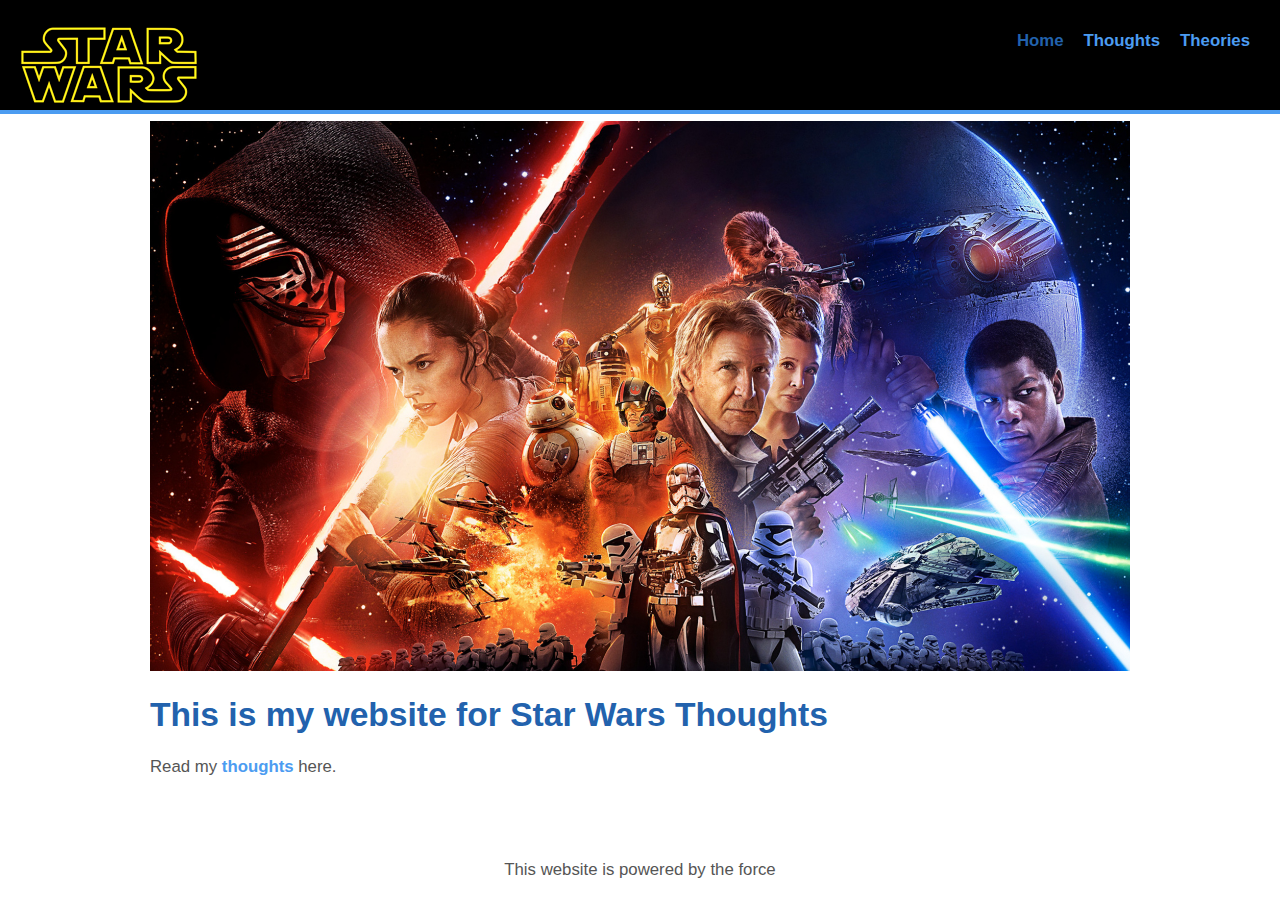
<file: index.html>
<!doctype html>

<html lang="en">

<head>

	<meta charset="utf-8">

	<title>Star Wars Thoughts</title>

	<meta name="description" content="Responsive Header Nav">

	<meta name="author" content="Treehouse">

	<meta name="viewport" content="width=device-width; initial-scale=1; maximum-scale=1">

		<link rel="stylesheet" href="css/styles.css">

	<!--[if IE]> <script src="http://html5shiv.googlecode.com/svn/trunk/html5.js"></script><![endif]-->

</head>

<body>

	<header>

		<a href="#" id="logo"></a>

		<nav>

			<a href="#" id="menu-icon"></a>

			<ul>

				<li><a href="index.html" class="current">Home</a></li>
				<li><a href="thoughts.html">Thoughts</a></li>
				<li><a href="theories.html">Theories</a></li>

			</ul>

		</nav>

	</header>

	<section>

		<br>
		<img src="img/featured.jpeg" alt="Respond" >



		<h1>This is my website for Star Wars Thoughts</h1>

		<p> Read my <a href="thoughts.html">thoughts</a> here.</p>

	</section>

	<footer> <center>This website is powered by the force</center> </footer>

</body>

</html>
</file>
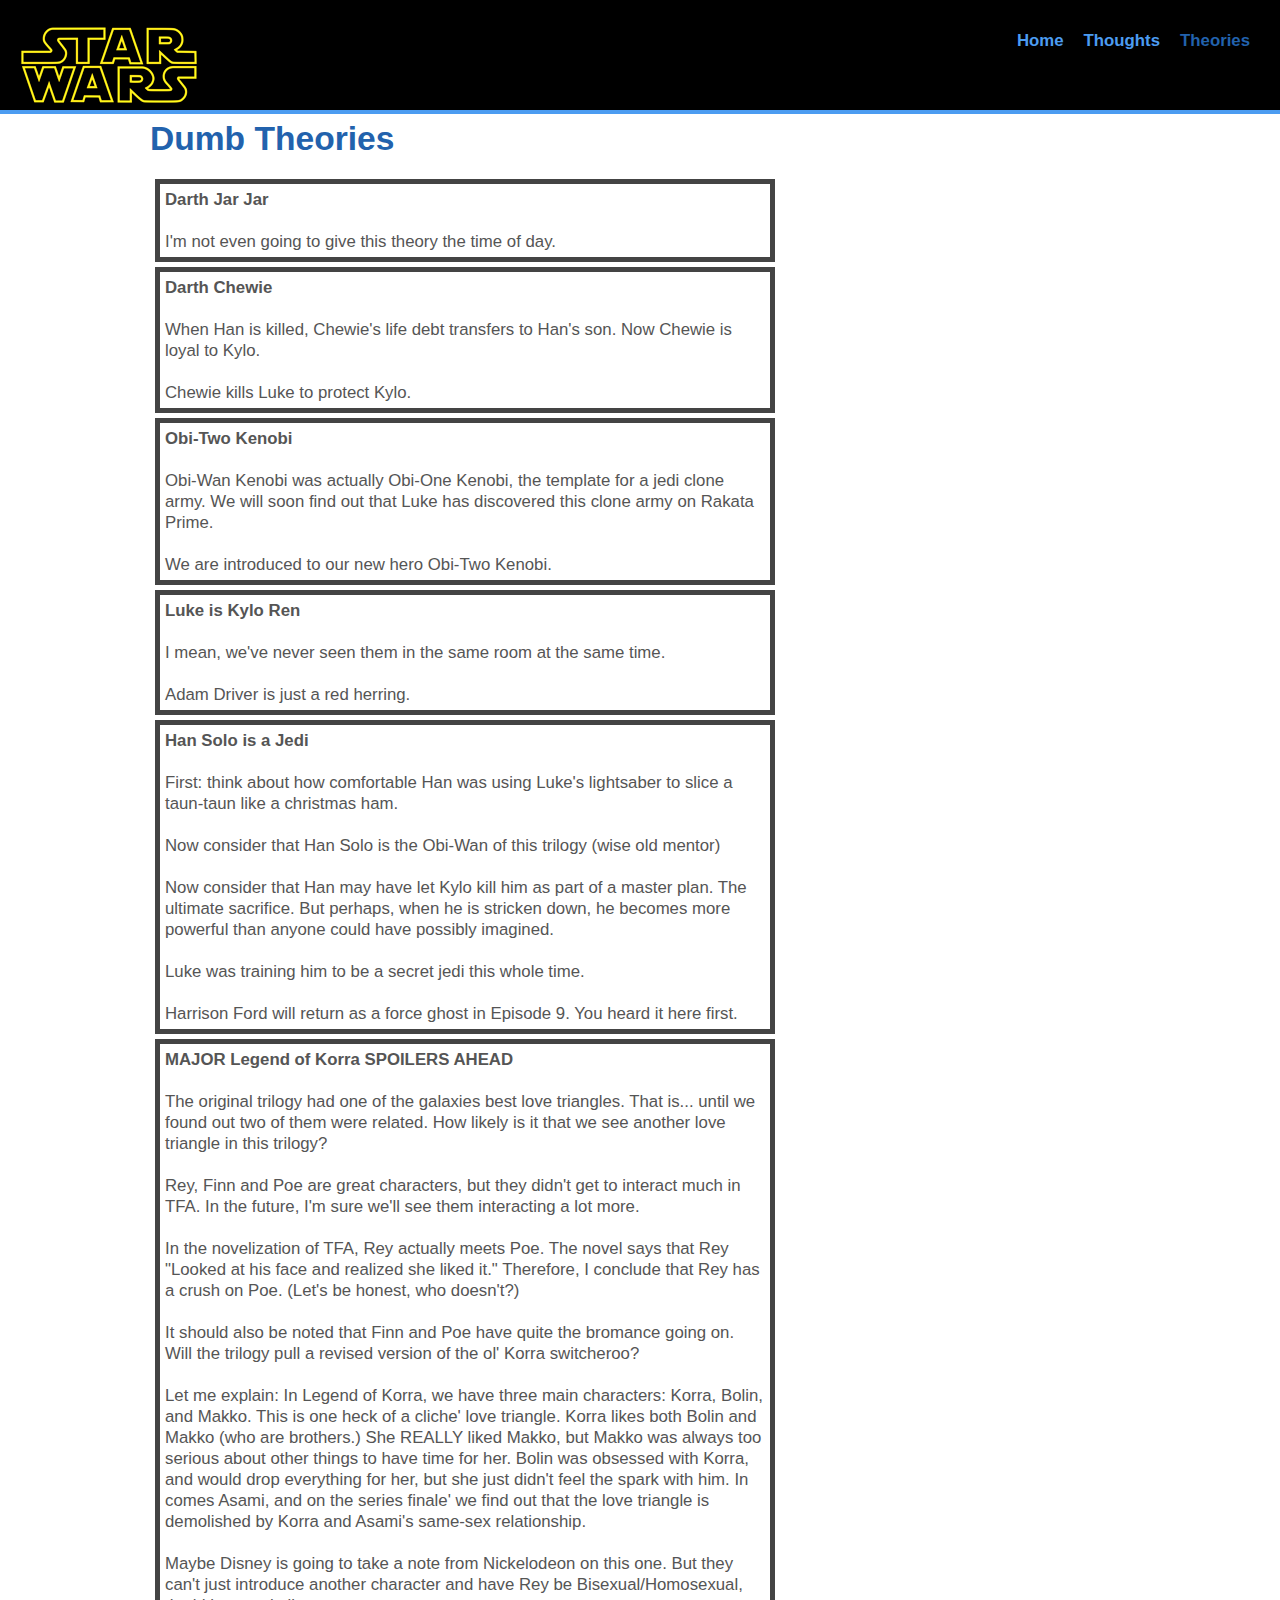
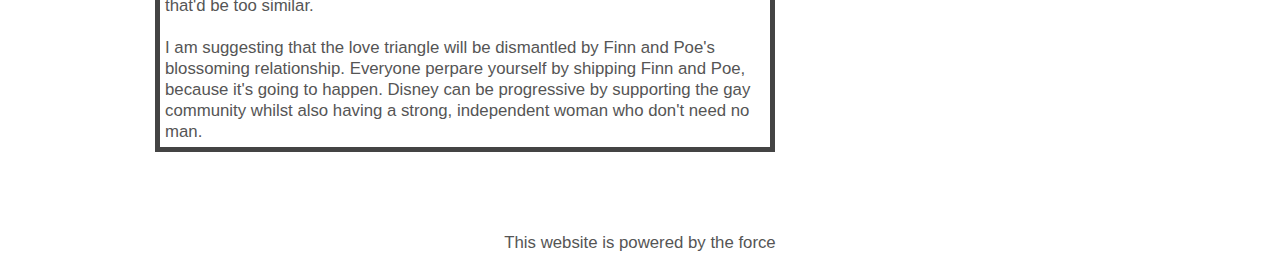
<file: dumbtheories.html>
<!doctype html>

<html lang="en">

<head>

	<meta charset="utf-8">

	<title>Theories</title>

	<meta name="description" content="Responsive Header Nav">

	<meta name="author" content="Treehouse">

	<meta name="viewport" content="width=device-width; initial-scale=1; maximum-scale=1">

		<link rel="stylesheet" href="css/styles.css">

	<!--[if IE]> <script src="http://html5shiv.googlecode.com/svn/trunk/html5.js"></script><![endif]-->

</head>

<body>

	<header>

		<a href="#" id="logo"></a>

		<nav>

			<a href="#" id="menu-icon"></a>

			<ul>

				<li><a href="index.html">Home</a></li>
				<li><a href="thoughts.html">Thoughts</a></li>
				<li><a href="theories.html" class="current" >Theories</a></li>

			</ul>

		</nav>

	</header>

	<section>

		<h1>Dumb Theories</h1>

		<p>
			<div>
				<h3>Darth Jar Jar</h3><br>

				I'm not even going to give this theory the time of day.
			</div>

			<div>
				<h3>Darth Chewie</h3><br>

				When Han is killed, Chewie's life debt transfers to Han's son. Now Chewie is loyal to Kylo.<br><br>

				Chewie kills Luke to protect Kylo.
			</div>

			<div>
				<h3>Obi-Two Kenobi</h3><br>

				Obi-Wan Kenobi was actually Obi-One Kenobi, the template for a jedi clone army. We will soon find out that Luke has discovered this clone army on Rakata Prime.<br><br>

				We are introduced to our new hero Obi-Two Kenobi.
			</div>

			<div>
				<h3>Luke is Kylo Ren</h3><br>

				I mean, we've never seen them in the same room at the same time.<br><br>

				Adam Driver is just a red herring.
			</div>

			<div>
				<h3>Han Solo is a Jedi</h3><br>

				First: think about how comfortable Han was using Luke's lightsaber to slice a taun-taun like a christmas ham.<br><br>

				Now consider that Han Solo is the Obi-Wan of this trilogy (wise old mentor)<br><br>

				Now consider that Han may have let Kylo kill him as part of a master plan. The ultimate sacrifice. But perhaps, when he is stricken down, he becomes more powerful than anyone could have possibly imagined.<br><br>

				Luke was training him to be a secret jedi this whole time.<br><br>

				Harrison Ford will return as a force ghost in Episode 9. You heard it here first.
			</div>

			<div>
				<h3>MAJOR Legend of Korra SPOILERS AHEAD</h3><br>

				The original trilogy had one of the galaxies best love triangles. That is... until we found out two of them were related. How likely is it that we see another love triangle in this trilogy? <br><br>

				Rey, Finn and Poe are great characters, but they didn't get to interact much in TFA. In the future, I'm sure we'll see them interacting a lot more. <br><br>

				In the novelization of TFA, Rey actually meets Poe. The novel says that Rey "Looked at his face and realized she liked it." Therefore, I conclude that Rey has a crush on Poe. (Let's be honest, who doesn't?)<br><br>

				It should also be noted that Finn and Poe have quite the bromance going on. Will the trilogy pull a revised version of the ol' Korra switcheroo?<br><br>

				Let me explain: In Legend of Korra, we have three main characters: Korra, Bolin, and Makko. This is one heck of a cliche' love triangle. Korra likes both Bolin and Makko (who are brothers.) She REALLY liked Makko, but Makko was always too serious about other things to have time for her. Bolin was obsessed with Korra, and would drop everything for her, but she just didn't feel the spark with him. In comes Asami, and on the series finale' we find out that the love triangle is demolished by Korra and Asami's same-sex relationship. <br><br>

				Maybe Disney is going to take a note from Nickelodeon on this one. But they can't just introduce another character and have Rey be Bisexual/Homosexual, that'd be too similar. <br><br>

				I am suggesting that the love triangle will be dismantled by Finn and Poe's blossoming relationship. Everyone perpare yourself by shipping Finn and Poe, because it's going to happen. Disney can be progressive by supporting the gay community whilst also having a strong, independent woman who don't need no man. 
			</div>
		</p>

	</section>

	<footer> <center>This website is powered by the force</center> </footer>

</body>

</html>
</file>
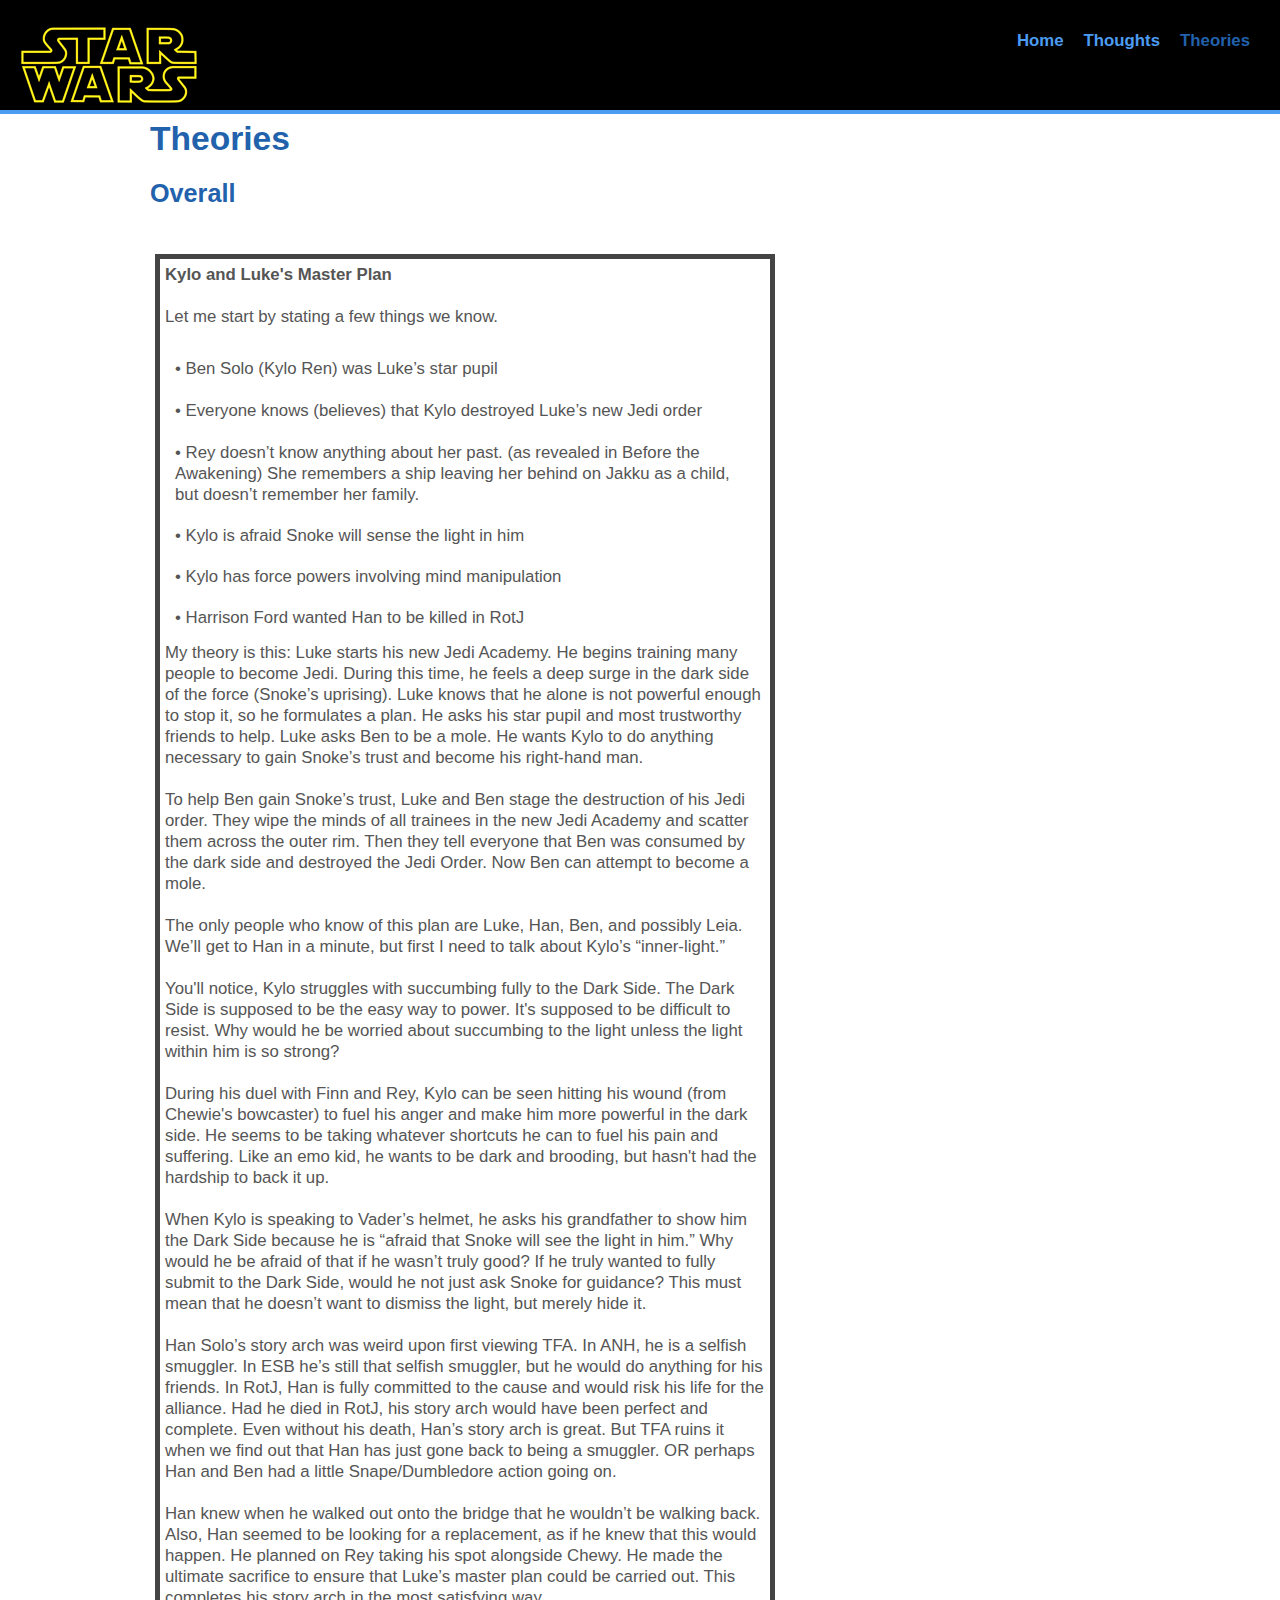
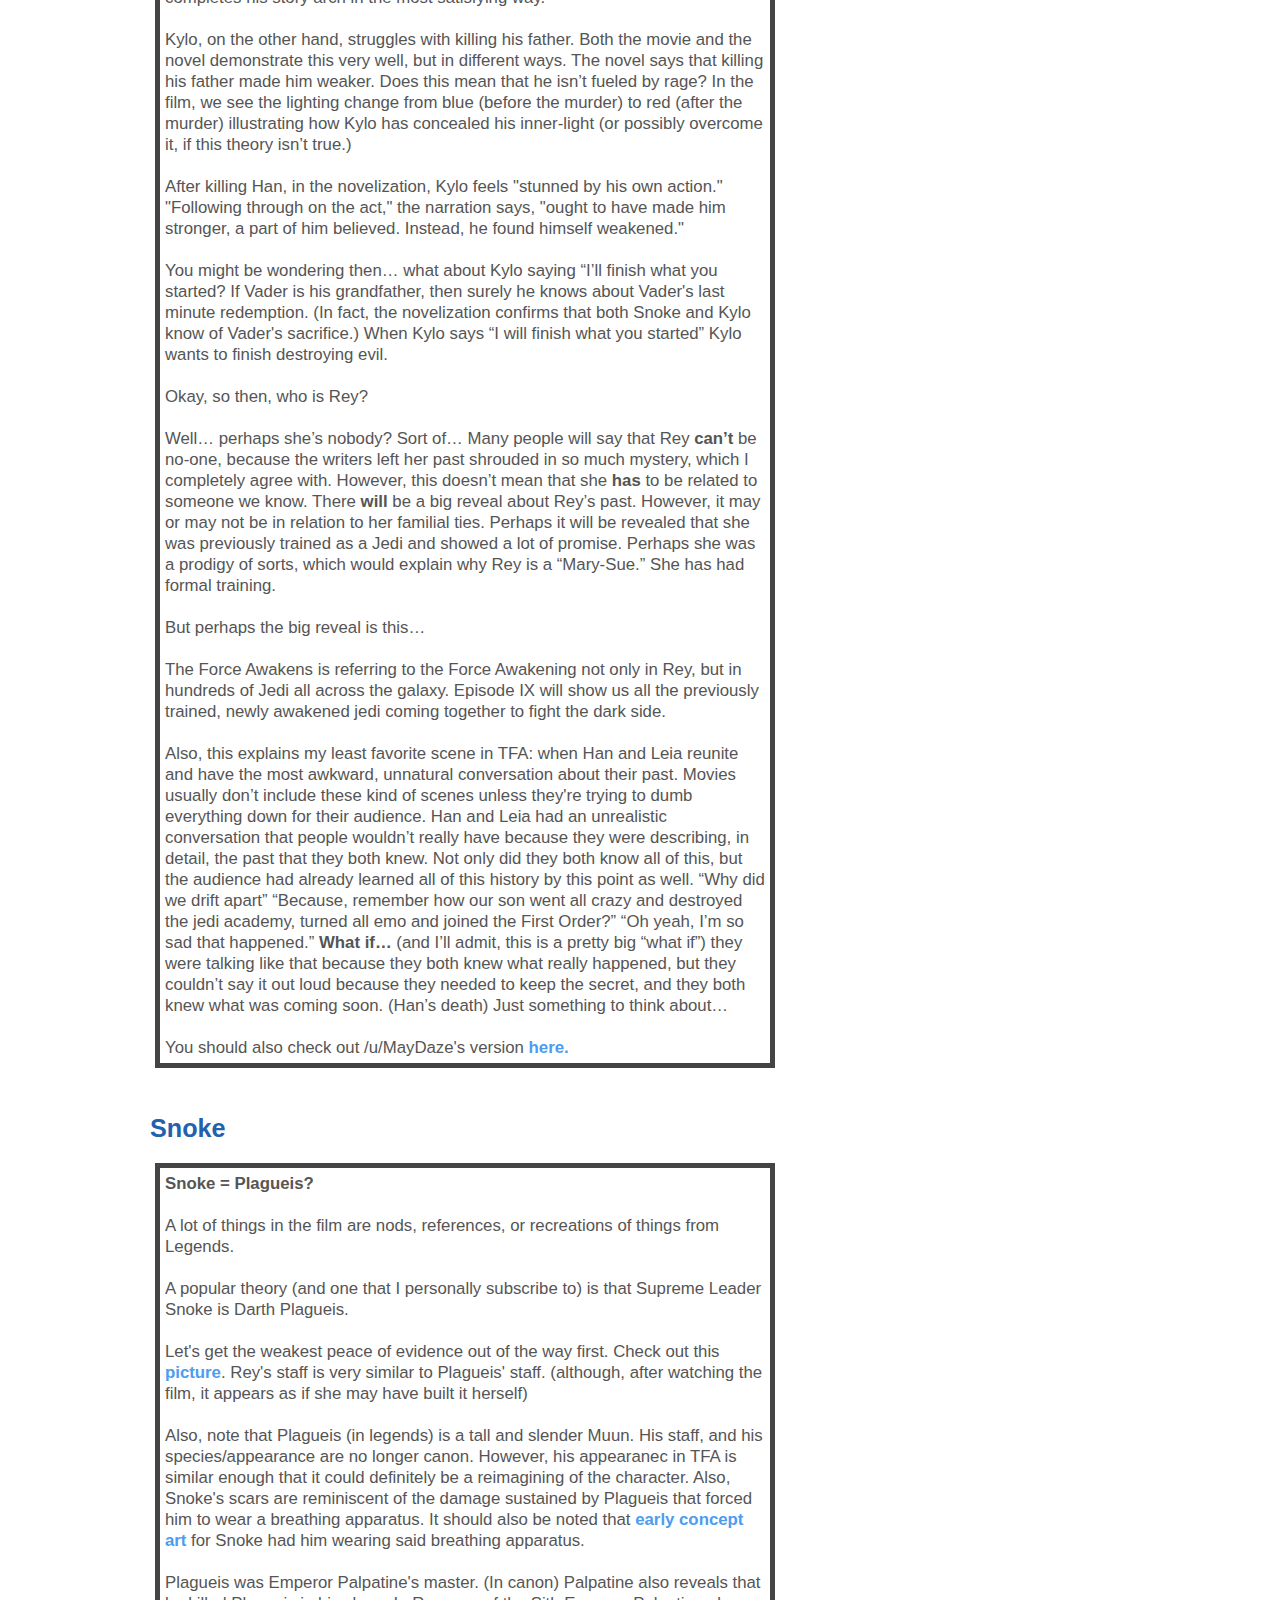
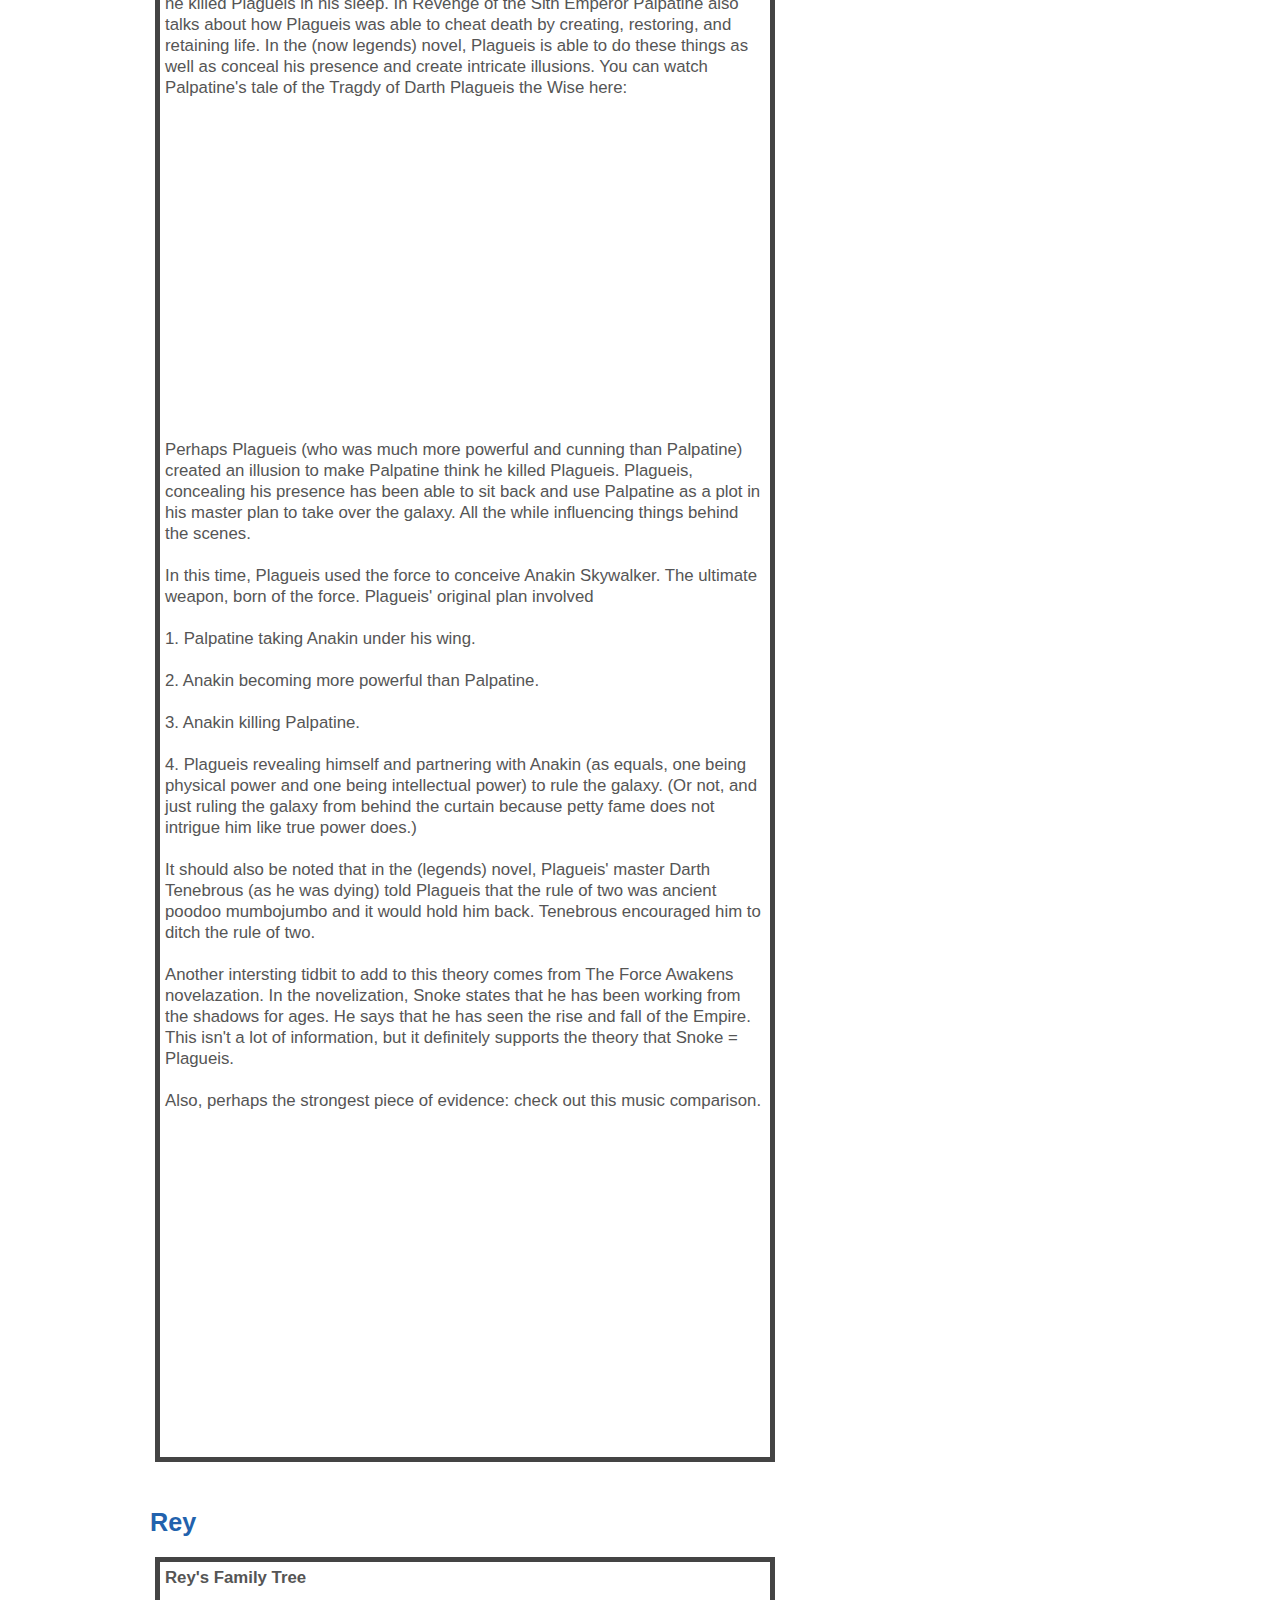
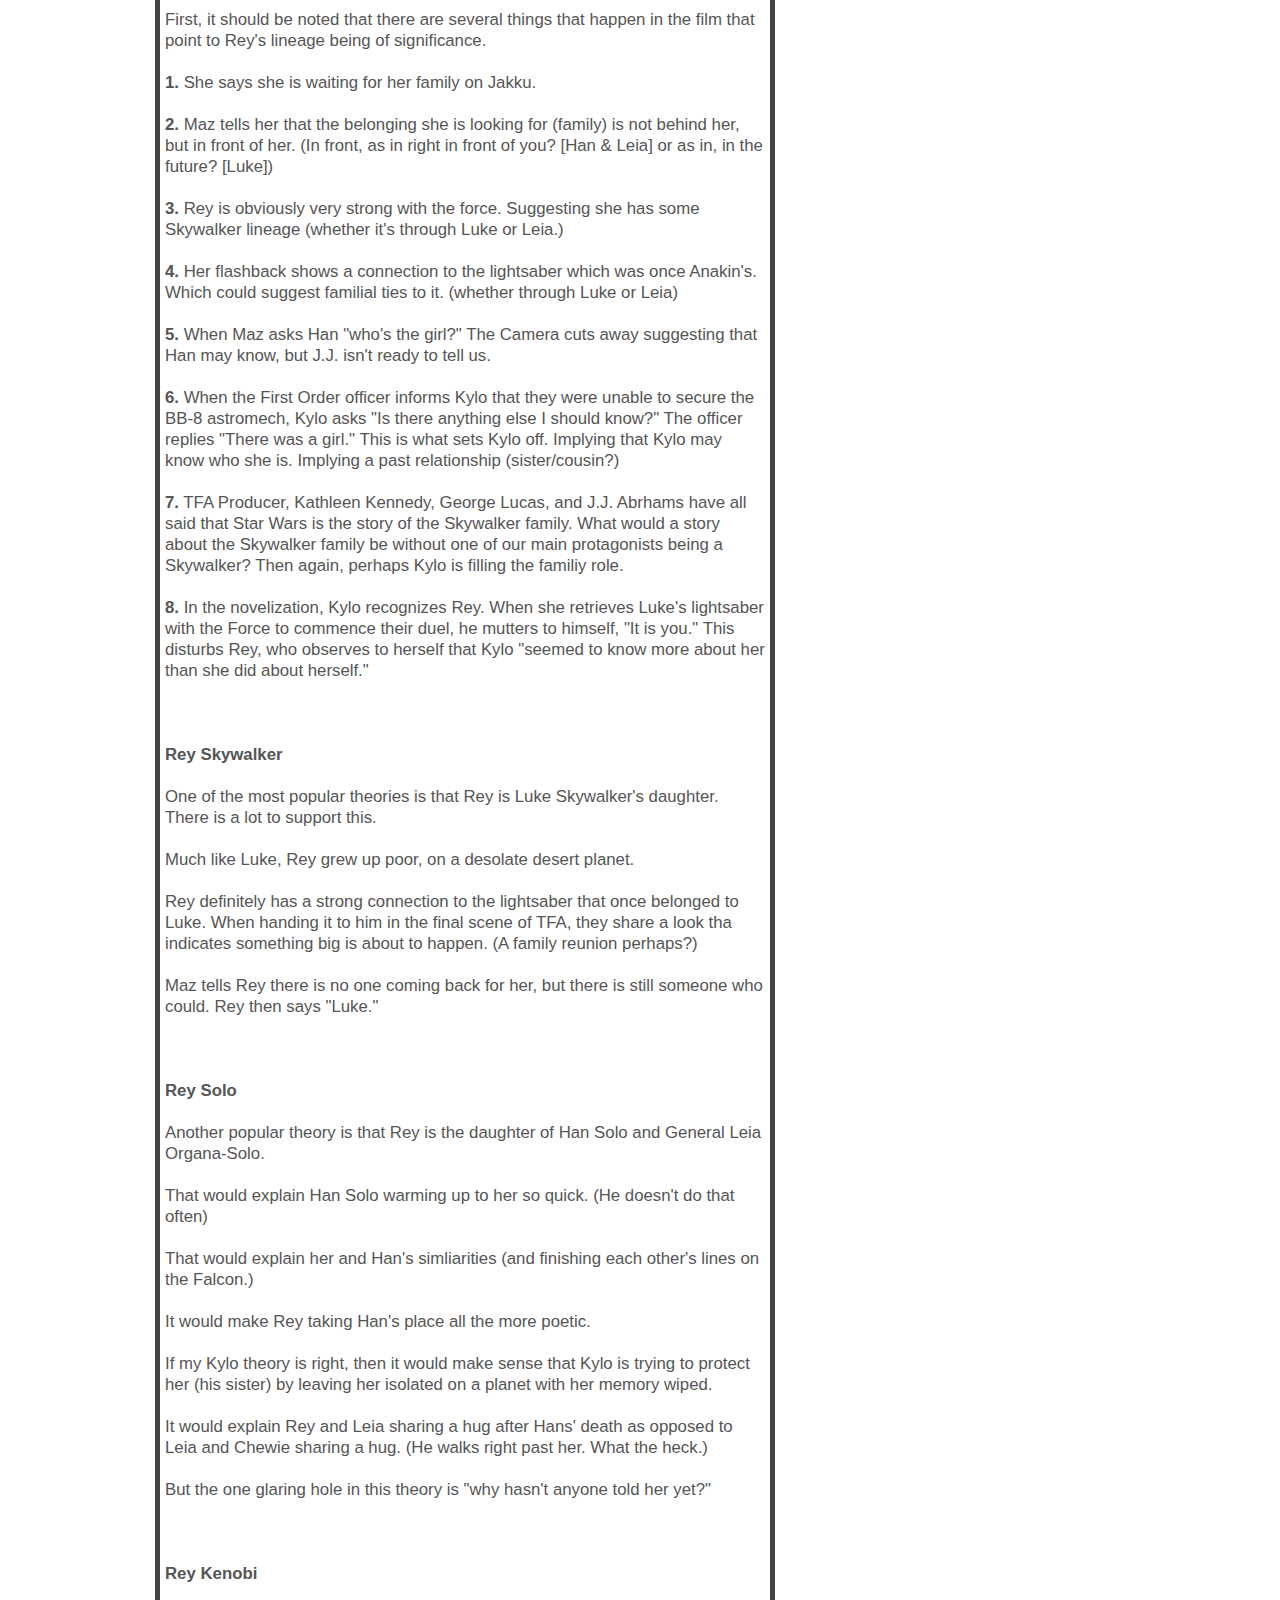
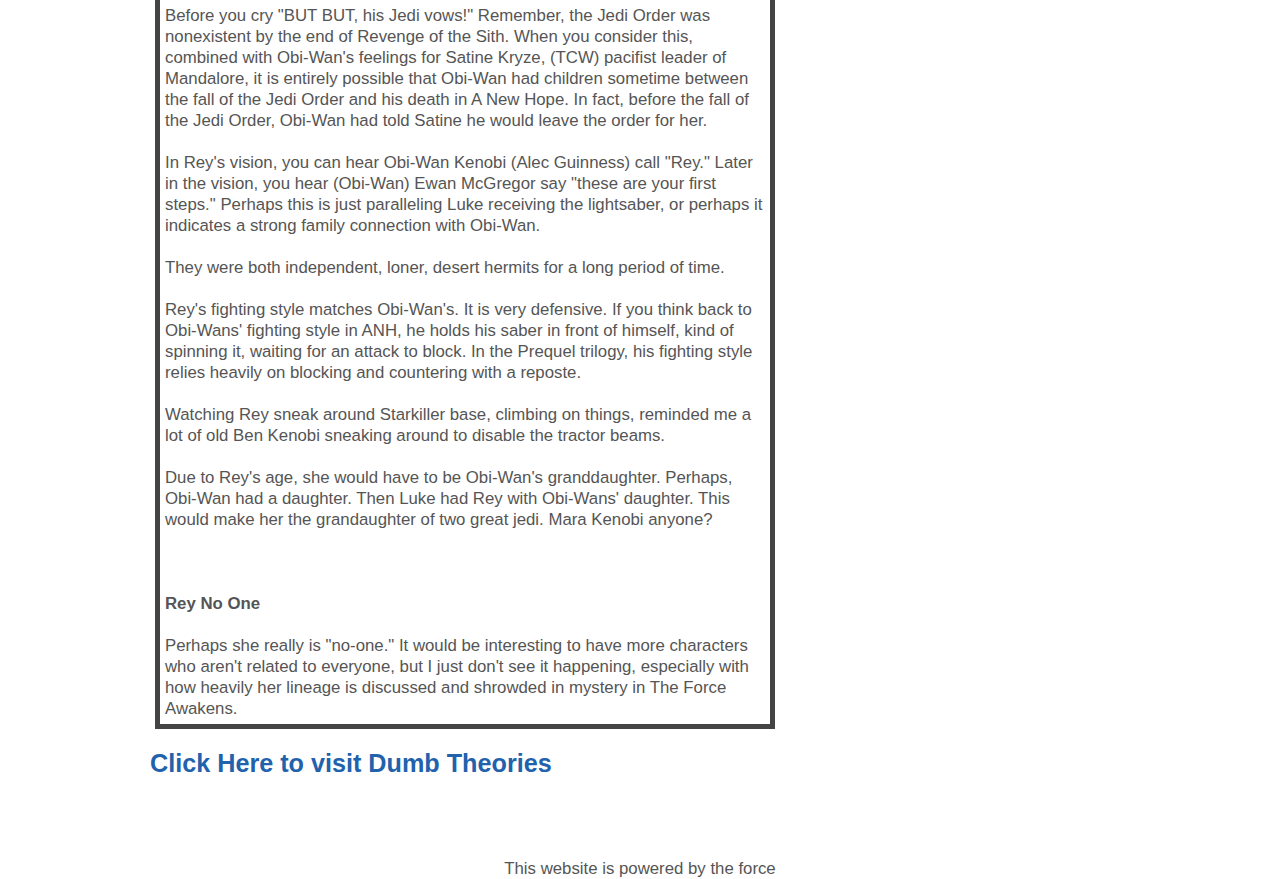
<file: theories.html>
<!doctype html>

<html lang="en">

<head>

	<meta charset="utf-8">

	<title>Theories</title>

	<meta name="description" content="Responsive Header Nav">

	<meta name="author" content="Treehouse">

	<meta name="viewport" content="width=device-width; initial-scale=1; maximum-scale=1">

		<link rel="stylesheet" href="css/styles.css">

	<!--[if IE]> <script src="http://html5shiv.googlecode.com/svn/trunk/html5.js"></script><![endif]-->

</head>

<body>

	<header>

		<a href="#" id="logo"></a>

		<nav>

			<a href="#" id="menu-icon"></a>

			<ul>

				<li><a href="index.html">Home</a></li>
				<li><a href="thoughts.html">Thoughts</a></li>
				<li><a href="theories.html" class="current" >Theories</a></li>

			</ul>

		</nav>

	</header>

	<section>

		<h1>Theories</h1>

		<p>
			<h2>Overall</h2><br>
				<div>
				<h3>Kylo and Luke's Master Plan</h3><br>

				Let me start by stating a few things we know.<br><br>

					<li>•	Ben Solo (Kylo Ren) was Luke’s star pupil</li><br><br>
					<li>•	Everyone knows (believes) that Kylo destroyed Luke’s new Jedi order</li><br><br>
					<li>•	Rey doesn’t know anything about her past. (as revealed in Before the Awakening) She remembers a ship leaving her behind on Jakku as a child, but doesn’t remember her family.</li><br><br>
					<li>•	Kylo is afraid Snoke will sense the light in him</li><br><br>
					<li>•	Kylo has force powers involving mind manipulation</li><br><br>
					<li>•	Harrison Ford wanted Han to be killed in RotJ</li><br><br><br><br>

				My theory is this: Luke starts his new Jedi Academy. He begins training many people to become Jedi. During this time, he feels a deep surge in the dark side of the force (Snoke’s uprising). Luke knows that he alone is not powerful enough to stop it, so he formulates a plan. He asks his star pupil and most trustworthy friends to help. Luke asks Ben to be a mole. He wants Kylo to do anything necessary to gain Snoke’s trust and become his right-hand man. </br></br>

				To help Ben gain Snoke’s trust, Luke and Ben stage the destruction of his Jedi order. They wipe the minds of all trainees in the new Jedi Academy and scatter them across the outer rim. Then they tell everyone that Ben was consumed by the dark side and destroyed the Jedi Order. Now Ben can attempt to become a mole.</br></br>

				The only people who know of this plan are Luke, Han, Ben, and possibly Leia. We’ll get to Han in a minute, but first I need to talk about Kylo’s “inner-light.”</br></br>

				You'll notice, Kylo struggles with succumbing fully to the Dark Side. The Dark Side is supposed to be the easy way to power. It's supposed to be difficult to resist. Why would he be worried about succumbing to the light unless the light within him is so strong?</br></br>

				During his duel with Finn and Rey, Kylo can be seen hitting his wound (from Chewie's bowcaster) to fuel his anger and make him more powerful in the dark side. He seems to be taking whatever shortcuts he can to fuel his pain and suffering. Like an emo kid, he wants to be dark and brooding, but hasn't had the hardship to back it up. </br></br>

				When Kylo is speaking to Vader’s helmet, he asks his grandfather to show him the Dark Side because he is “afraid that Snoke will see the light in him.” Why would he be afraid of that if he wasn’t truly good? If he truly wanted to fully submit to the Dark Side, would he not just ask Snoke for guidance? This must mean that he doesn’t want to dismiss the light, but merely hide it.</br></br>

				Han Solo’s story arch was weird upon first viewing TFA. In ANH, he is a selfish smuggler. In ESB he’s still that selfish smuggler, but he would do anything for his friends. In RotJ, Han is fully committed to the cause and would risk his life for the alliance. Had he died in RotJ, his story arch would have been perfect and complete. Even without his death, Han’s story arch is great. But TFA ruins it when we find out that Han has just gone back to being a smuggler. OR perhaps Han and Ben had a little Snape/Dumbledore action going on. </br></br>

				Han knew when he walked out onto the bridge that he wouldn’t be walking back. Also, Han seemed to be looking for a replacement, as if he knew that this would happen. He planned on Rey taking his spot alongside Chewy.  He made the ultimate sacrifice to ensure that Luke’s master plan could be carried out. This completes his story arch in the most satisfying way. </br></br>

				Kylo, on the other hand, struggles with killing his father. Both the movie and the novel demonstrate this very well, but in different ways. The novel says that killing his father made him weaker. Does this mean that he isn’t fueled by rage? In the film, we see the lighting change from blue (before the murder) to red (after the murder) illustrating how Kylo has concealed his inner-light (or possibly overcome it, if this theory isn’t true.)</br></br>

				After killing Han, in the novelization, Kylo feels "stunned by his own action." "Following through on the act," the narration says, "ought to have made him stronger, a part of him believed. Instead, he found himself weakened." </br></br>

				You might be wondering then… what about Kylo saying “I’ll finish what you started? If Vader is his grandfather, then surely he knows about Vader's last minute redemption. (In fact, the novelization confirms that both Snoke and Kylo know of Vader's sacrifice.) When Kylo says “I will finish what you started” Kylo wants to finish destroying evil. </br></br>

				Okay, so then, who is Rey? </br></br>

				Well… perhaps she’s nobody? Sort of… Many people will say that Rey <b>can’t</b> be no-one, because the writers left her past shrouded in so much mystery, which I completely agree with. However, this doesn’t mean that she <b>has</b> to be related to someone we know. There <b>will</b> be a big reveal about Rey’s past. However, it may or may not be in relation to her familial ties. Perhaps it will be revealed that she was previously trained as a Jedi and showed a lot of promise. Perhaps she was a prodigy of sorts, which would explain why Rey is a “Mary-Sue.” She has had formal training. </br></br>
				But perhaps the big reveal is this…</br></br>

				The Force Awakens is referring to the Force Awakening not only in Rey, but in hundreds of Jedi all across the galaxy. Episode IX will show us all the previously trained, newly awakened jedi coming together to fight the dark side. </br></br>

				Also, this explains my least favorite scene in TFA: when Han and Leia reunite and have the most awkward, unnatural conversation about their past. Movies usually don’t include these kind of scenes unless they're trying to dumb everything down for their audience. Han and Leia had an unrealistic conversation that people wouldn’t really have because they were describing, in detail, the past that they both knew. Not only did they both know all of this, but the audience had already learned all of this history by this point as well. “Why did we drift apart” “Because, remember how our son went all crazy and destroyed the jedi academy, turned all emo and joined the First Order?” “Oh yeah, I’m so sad that happened.” <b>What if…</b> (and I’ll admit, this is a pretty big “what if”) they were talking like that because they both knew what really happened, but they couldn’t say it out loud because they needed to keep the secret, and they both knew what was coming soon. (Han’s death) Just something to think about… </br></br>


				You should also check out /u/MayDaze's version <a href="https://www.reddit.com/r/StarWars/comments/3xxd9i/spoilers_kylo_rens_real_mission/">here.</a>
			</div><br>

			<h2>Snoke</h2>
				<div>
				<h3>Snoke = Plagueis?</h3><br>

				A lot of things in the film are nods, references, or recreations of things from Legends. <br><br>

				A popular theory (and one that I personally subscribe to) is that Supreme Leader Snoke is Darth Plagueis. <br><br>

				Let's get the weakest peace of evidence out of the way first. Check out this <a href="http://images.latinpost.com/data/images/full/65102/star-wars.jpg">picture</a>. Rey's staff is very similar to Plagueis' staff. (although, after watching the film, it appears as if she may have built it herself)<br><br>

				Also, note that Plagueis (in legends) is a tall and slender Muun. His staff, and his species/appearance are no longer canon. However, his appearanec in TFA is similar enough that it could definitely be a reimagining of the character. Also, Snoke's scars are reminiscent of the damage  sustained by Plagueis that forced him to wear a breathing apparatus. It should also be noted that <a href="http://nerdist.com/wp-content/uploads/2014/10/Daisy-Ridley-Dark-knight-II.jpeg">early concept art</a> for Snoke had him wearing said breathing apparatus. <br><br>

				Plagueis was Emperor Palpatine's master. (In canon) Palpatine also reveals that he killed Plagueis in his sleep. In Revenge of the Sith Emperor Palpatine also talks about how Plagueis was able to cheat death by creating, restoring, and retaining life. In the (now legends) novel, Plagueis is able to do these things as well as conceal his presence and create intricate illusions. You can watch Palpatine's tale of the Tragdy of Darth Plagueis the Wise here: <br><br>

				<center><iframe width="560" height="315" src="https://www.youtube.com/embed/05dT34hGRdg" frameborder="0" allowfullscreen></iframe></center>

				Perhaps Plagueis (who was much more powerful and cunning than Palpatine) created an illusion to make Palpatine think he killed Plagueis. Plagueis, concealing his presence has been able to sit back and use Palpatine as a plot in his master plan to take over the galaxy. All the while influencing things behind the scenes. <br><br>

				In this time, Plagueis used the force to conceive Anakin Skywalker. The ultimate weapon, born of the force. Plagueis' original plan involved <br><br>

				1. Palpatine taking Anakin under his wing. <br><br>
				2. Anakin becoming more powerful than Palpatine. <br><br>
				3. Anakin killing Palpatine. <br><br>
				4. Plagueis revealing himself and partnering with Anakin (as equals, one being physical power and one being intellectual power) to rule the galaxy.
				(Or not, and just ruling the galaxy from behind the curtain because petty fame does not intrigue him like true power does.) <br><br>

				It should also be noted that in the (legends) novel, Plagueis' master Darth Tenebrous (as he was dying) told Plagueis that the rule of two was ancient poodoo mumbojumbo and it would hold him back. Tenebrous encouraged him to ditch the rule of two. <br><br>

				Another intersting tidbit to add to this theory comes from The Force Awakens novelazation. In the novelization, Snoke states that he has been working from the shadows for ages. He says that he has seen the rise and fall of the Empire. This isn't a lot of information, but it definitely supports the theory that Snoke = Plagueis. <br><br>

				Also, perhaps the strongest piece of evidence: check out this music comparison. <br><br>

				<center><iframe width="560" height="315" src="https://www.youtube.com/embed/Kgirxblkje8" frameborder="0" allowfullscreen></iframe></center>
			</div><br>

			<h2>Rey</h2>
				<div>
				<h3>Rey's Family Tree</h3> <br>

					First, it should be noted that there are several things that happen in the film that point to Rey's lineage being of significance. <br><br>

					<b>1.</b> She says she is waiting for her family on Jakku. <br><br>
					<b>2.</b> Maz tells her that the belonging she is looking for (family) is not behind her, but in front of her. (In front, as in right in front of you? [Han & Leia] or as in, in the future? [Luke]) <br><br>
					<b>3.</b> Rey is obviously very strong with the force. Suggesting she has some Skywalker lineage (whether it's through Luke or Leia.) <br><br>
					<b>4.</b> Her flashback shows a connection to the lightsaber which was once Anakin's. Which could suggest familial ties to it. (whether through Luke or Leia) <br><br>
					<b>5.</b> When Maz asks Han "who's the girl?" The Camera cuts away suggesting that Han may know, but J.J. isn't ready to tell us. <br><br>
					<b>6.</b> When the First Order officer informs Kylo that they were unable to secure the BB-8 astromech, Kylo asks "Is there anything else I should know?" The officer replies "There was a girl." This is what sets Kylo off. Implying that Kylo may know who she is. Implying a past relationship (sister/cousin?) <br><br>
					<b>7.</b> TFA Producer, Kathleen Kennedy, George Lucas, and J.J. Abrhams have all said that Star Wars is the story of the Skywalker family. What would a story about the Skywalker family be without one of our main protagonists being a Skywalker? Then again, perhaps Kylo is filling the familiy role. <br><br>
					<b>8.</b> In the novelization, Kylo recognizes Rey. When she retrieves Luke's lightsaber with the Force to commence their duel, he mutters to himself, "It is you." This disturbs Rey, who observes to herself that Kylo "seemed to know more about her than she did about herself." <br><br>


					<br><br> <h3>Rey Skywalker</h3> <br>

					One of the most popular theories is that Rey is Luke Skywalker's daughter. There is a lot to support this.<br><br>

					Much like Luke, Rey grew up poor, on a desolate desert planet. <br><br>

					Rey definitely has a strong connection to the lightsaber that once belonged to Luke. When handing it to him in the final scene of TFA, they share a look tha indicates something big is about to happen. (A family reunion perhaps?) <br><br>

					Maz tells Rey there is no one coming back for her, but there is still someone who could. Rey then says "Luke." <br><br>

					<br><br> <h3>Rey Solo</h3> <br>

					Another popular theory is that Rey is the daughter of Han Solo and General Leia Organa-Solo. <br><br>

					That would explain Han Solo warming up to her so quick. (He doesn't do that often)<br><br>

					That would explain her and Han's simliarities (and finishing each other's lines on the Falcon.)<br><br>

					It would make Rey taking Han's place all the more poetic. <br><br>

					If my Kylo theory is right, then it would make sense that Kylo is trying to protect her (his sister) by leaving her isolated on a planet with her memory wiped. <br><br>

					It would explain Rey and Leia sharing a hug after Hans' death as opposed to Leia and Chewie sharing a hug. (He walks right past her. What the heck.)<br><br>

					But the one glaring hole in this theory is "why hasn't anyone told her yet?" <br><br>

					<br><br> <h3>Rey Kenobi</h3> <br>

					Before you cry "BUT BUT, his Jedi vows!" Remember, the Jedi Order was nonexistent by the end of Revenge of the Sith. When you consider this, combined with Obi-Wan's feelings for Satine Kryze, (TCW) pacifist leader of Mandalore, it is entirely possible that Obi-Wan had children sometime between the fall of the Jedi Order and his death in A New Hope. In fact, before the fall of the Jedi Order, Obi-Wan had told Satine he would leave the order for her. <br><br>

					In Rey's vision, you can hear Obi-Wan Kenobi (Alec Guinness) call "Rey." Later in the vision, you hear (Obi-Wan) Ewan McGregor say "these are your first steps." Perhaps this is just paralleling Luke receiving the lightsaber, or perhaps it indicates a strong family connection with Obi-Wan. <br><br>

					They were both independent, loner, desert hermits for a long period of time. <br><br>

					Rey's fighting style matches Obi-Wan's. It is very defensive. If you think back to Obi-Wans' fighting style in ANH, he holds his saber in front of himself, kind of spinning it, waiting for an attack to block. In the Prequel trilogy, his fighting style relies heavily on blocking and countering with a reposte. <br><br>

					Watching Rey sneak around Starkiller base, climbing on things, reminded me a lot of old Ben Kenobi sneaking around to disable the tractor beams. <br><br>

					Due to Rey's age, she would have to be Obi-Wan's granddaughter. Perhaps, Obi-Wan had a daughter. Then Luke had Rey with Obi-Wans' daughter. This would make her the grandaughter of two great jedi. Mara Kenobi anyone?<br><br>

					<br><br> <h3>Rey No One</h3> <br>

					Perhaps she really is "no-one." It would be interesting to have more characters who aren't related to everyone, but I just don't see it happening, especially with how heavily her lineage is discussed and shrowded in mystery in The Force Awakens.
				</div>

			<a href="dumbtheories.html"><h2>Click Here to visit Dumb Theories</h2></a>

		</p>

	</section>

	<footer> <center>This website is powered by the force</center> </footer>

</body>

</html>
</file>
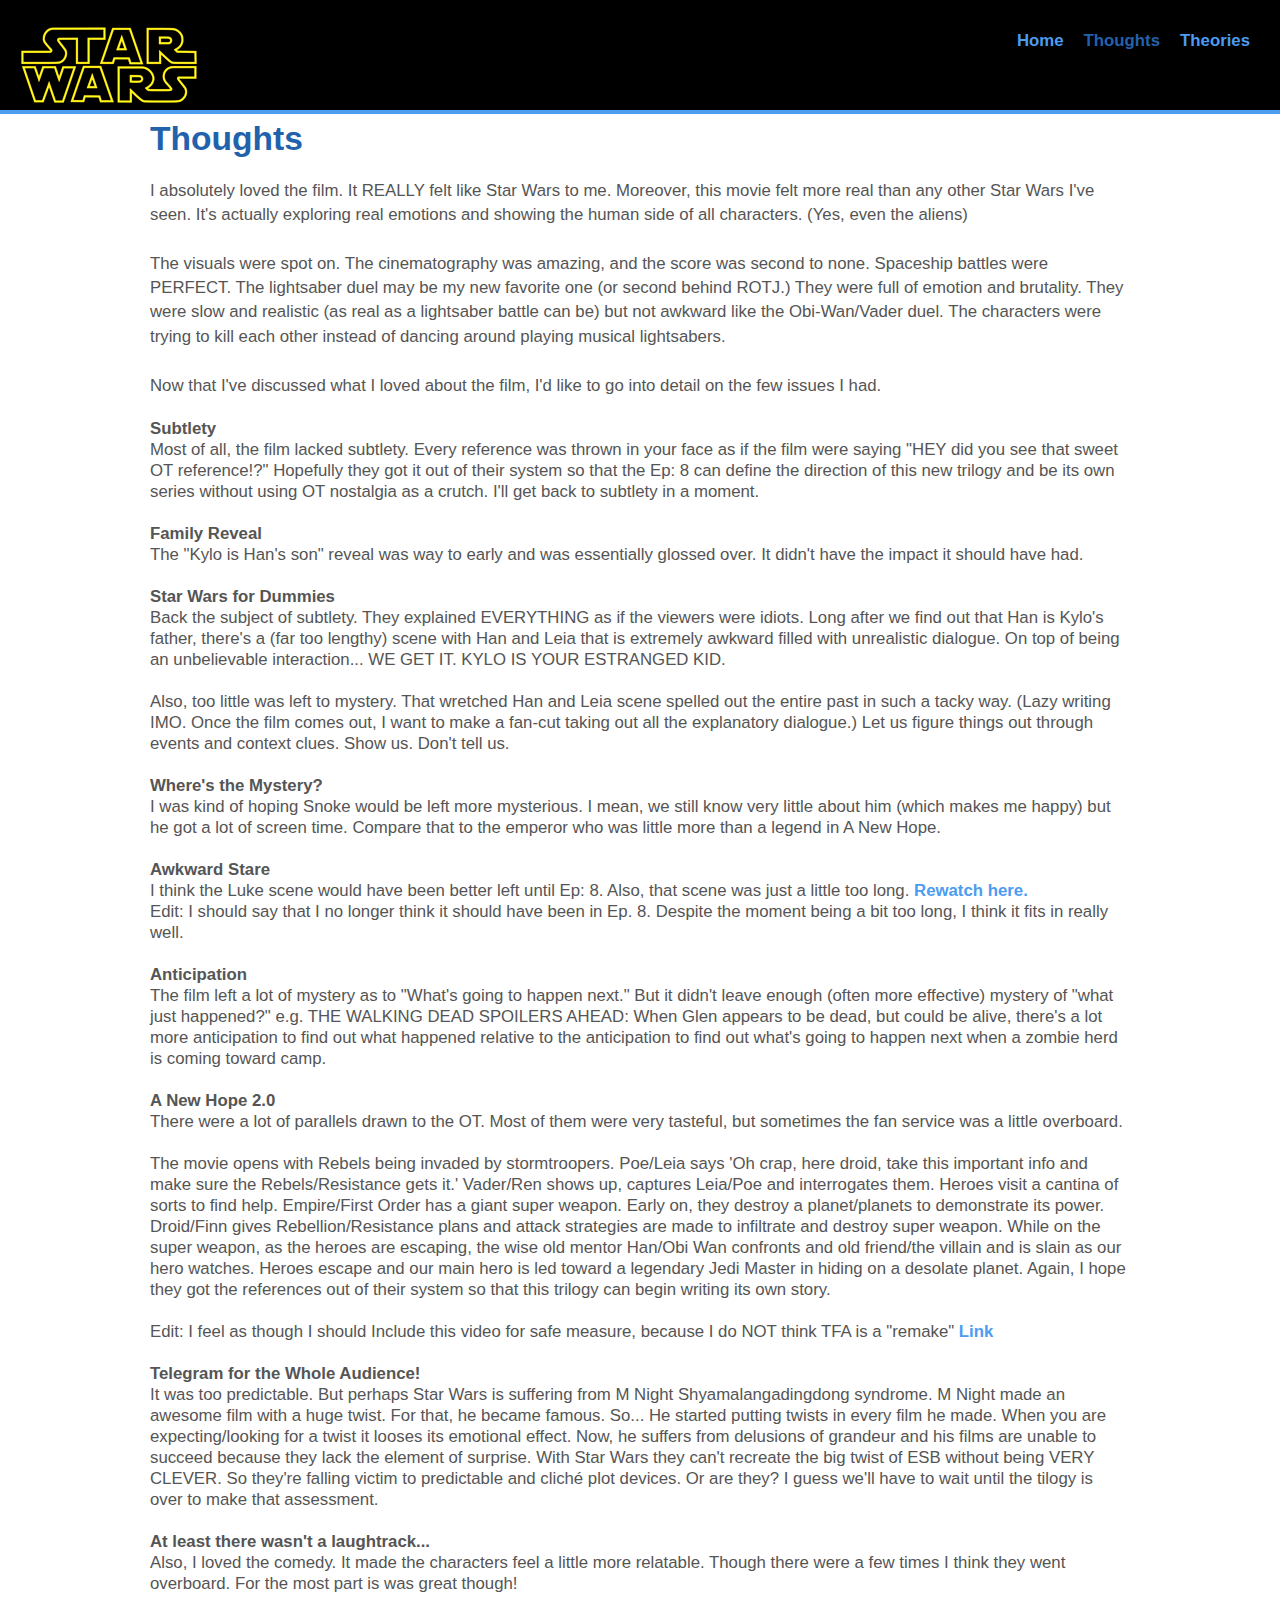
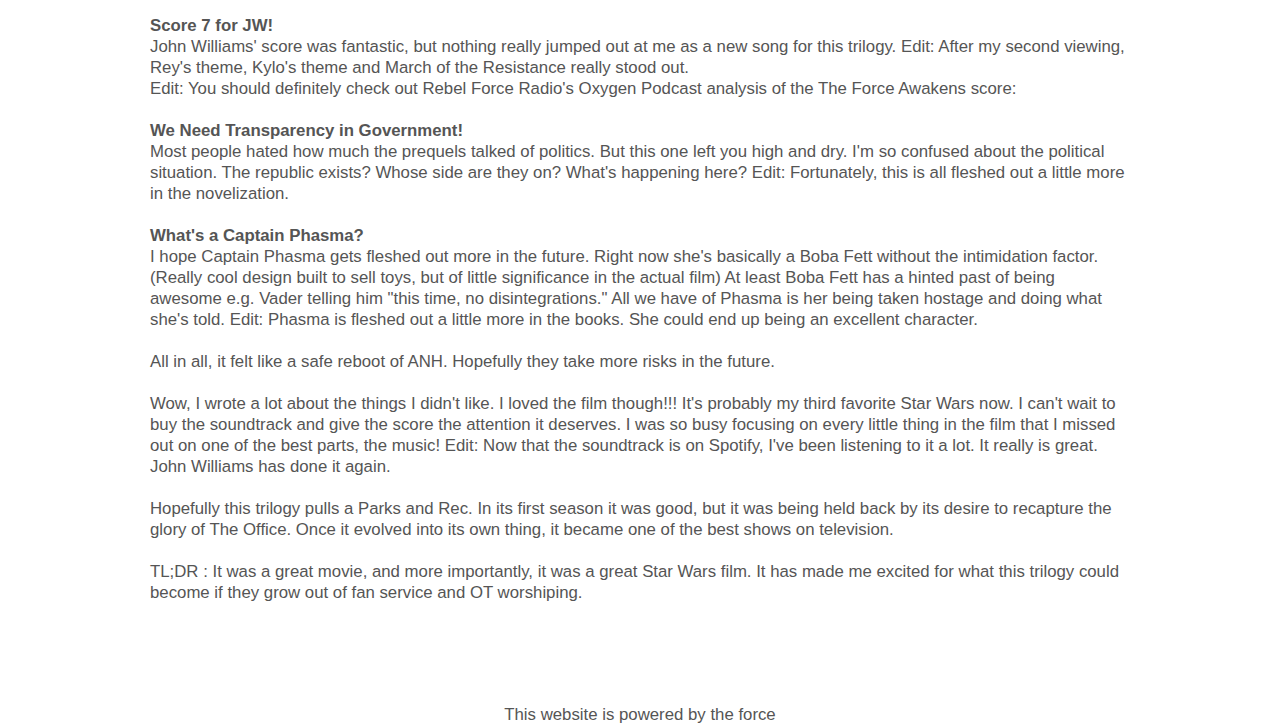
<file: thoughts.html>
<!doctype html>

<html lang="en">

<head>

	<meta charset="utf-8">

	<title>Thoughts</title>

	<meta name="description" content="Responsive Header Nav">

	<meta name="author" content="Treehouse">

	<meta name="viewport" content="width=device-width; initial-scale=1; maximum-scale=1">

		<link rel="stylesheet" href="css/styles.css">

	<!--[if IE]> <script src="http://html5shiv.googlecode.com/svn/trunk/html5.js"></script><![endif]-->

</head>

<body>

	<header>

		<a href="#" id="logo"></a>

		<nav>

			<a href="#" id="menu-icon"></a>

			<ul>

				<li><a href="index.html">Home</a></li>
				<li><a href="thoughts.html" class="current" >Thoughts</a></li>
				<li><a href="theories.html">Theories</a></li>

			</ul>

		</nav>

	</header>

	<section>

		<h1>Thoughts</h1>

		<p>
			I absolutely loved the film. It REALLY felt like Star Wars to me. Moreover, this movie felt more real than any other Star Wars I've seen. It's actually exploring real emotions and showing the human side of all characters. (Yes, even the aliens) <br> <br>

			The visuals were spot on. The cinematography was amazing, and the score was second to none. Spaceship battles were PERFECT. The lightsaber duel may be my new favorite one (or second behind ROTJ.) They were full of emotion and brutality. They were slow and realistic (as real as a lightsaber battle can be) but not awkward like the Obi-Wan/Vader duel. The characters were trying to kill each other instead of dancing around playing musical lightsabers.

			<br><br> Now that I've discussed what I loved about the film, I'd like to go into detail on the few issues I had.<br>

			<h3>Subtlety</h3>Most of all, the film lacked subtlety. Every reference was thrown in your face as if the film were saying "HEY did you see that sweet OT reference!?" Hopefully they got it out of their system so that the Ep: 8 can define the direction of this new trilogy and be its own series without using OT nostalgia as a crutch. I'll get back to subtlety in a moment. <br> <br>

			<h3>Family Reveal</h3> The "Kylo is Han's son" reveal was way to early and was essentially glossed over. It didn't have the impact it should have had. <br> <br>

			<h3>Star Wars for Dummies</h3> Back the subject of subtlety. They explained EVERYTHING as if the viewers were idiots. Long after we find out that Han is Kylo's father, there's a (far too lengthy) scene with Han and Leia that is extremely awkward filled with unrealistic dialogue. On top of being an unbelievable interaction... WE GET IT. KYLO IS YOUR ESTRANGED KID. <br> <br>

			Also, too little was left to mystery. That wretched Han and Leia scene spelled out the entire past in such a tacky way. (Lazy writing IMO. Once the film comes out, I want to make a fan-cut taking out all the explanatory dialogue.) Let us figure things out through events and context clues. Show us. Don't tell us. <br> <br>

			<h3>Where's the Mystery?</h3> I was kind of hoping Snoke would be left more mysterious. I mean, we still know very little about him (which makes me happy) but he got a lot of screen time. Compare that to the emperor who was little more than a legend in A New Hope. <br> <br>

			<h3>Awkward Stare</h3> I think the Luke scene would have been better left until Ep: 8. Also, that scene was just a little too long. <a href="http://imgur.com/Ay29K">Rewatch here.</a><br>
			Edit: I should say that I no longer think it should have been in Ep. 8. Despite the moment being a bit too long, I think it fits in really well. <br> <br>

			<h3>Anticipation</h3> The film left a lot of mystery as to "What's going to happen next." But it didn't leave enough (often more effective) mystery of "what just happened?" e.g. THE WALKING DEAD SPOILERS AHEAD: When Glen appears to be dead, but could be alive, there's a lot more anticipation to find out what happened relative to the anticipation to find out what's going to happen next when a zombie herd is coming toward camp. <br> <br>

			<h3>A New Hope 2.0</h3>There were a lot of parallels drawn to the OT. Most of them were very tasteful, but sometimes the fan service was a little overboard.<br><br>
			 The movie opens with Rebels being invaded by stormtroopers. Poe/Leia says 'Oh crap, here droid, take this important info and make sure the Rebels/Resistance gets it.' Vader/Ren shows up, captures Leia/Poe and interrogates them. Heroes visit a cantina of sorts to find help. Empire/First Order has a giant super weapon. Early on, they destroy a planet/planets to demonstrate its power. Droid/Finn gives Rebellion/Resistance plans and attack strategies are made to infiltrate and destroy super weapon. While on the super weapon, as the heroes are escaping, the wise old mentor Han/Obi Wan confronts and old friend/the villain and is slain as our hero watches. Heroes escape and our main hero is led toward a legendary Jedi Master in hiding on a desolate planet. Again, I hope they got the references out of their system so that this trilogy can begin writing its own story. <br> <br>

			 Edit: I feel as though I should Include this video for safe measure, because I do NOT think TFA is a "remake" <a href="https://www.youtube.com/watch?v=pueu2wu0M5s&t">Link</a><br> <br>

			<h3>Telegram for the Whole Audience!</h3>It was too predictable. But perhaps Star Wars is suffering from M Night Shyamalangadingdong syndrome. M Night made an awesome film with a huge twist. For that, he became famous. So... He started putting twists in every film he made. When you are expecting/looking for a twist it looses its emotional effect. Now, he suffers from delusions of grandeur and his films are unable to succeed because they lack the element of surprise. With Star Wars they can't recreate the big twist of ESB without being VERY CLEVER. So they're falling victim to predictable and cliché plot devices. Or are they? I guess we'll have to wait until the tilogy is over to make that assessment.<br> <br>

			<h3>At least there wasn't a laughtrack...</h3>Also, I loved the comedy. It made the characters feel a little more relatable. Though there were a few times I think they went overboard. For the most part is was great though! <br> <br>

			<h3> Score 7 for JW!</h3>John Williams' score was fantastic, but nothing really jumped out at me as a new song for this trilogy. Edit: After my second viewing, Rey's theme, Kylo's theme and March of the Resistance really stood out.<br>
			Edit: You should definitely check out Rebel Force Radio's Oxygen Podcast analysis of the The Force Awakens score: <a href="http://www.rebelforceradio.com/shows/2015/12/30/star-wars-oxygen-vol-25-the-force-awakens-part-1"></a> <br> <br>

			<h3>We Need Transparency in Government!</h3>Most people hated how much the prequels talked of politics. But this one left you high and dry. I'm so confused about the political situation. The republic exists? Whose side are they on? What's happening here? Edit: Fortunately, this is all fleshed out a little more in the novelization. <br> <br>

			<h3>What's a Captain Phasma?</h3>I hope Captain Phasma gets fleshed out more in the future. Right now she's basically a Boba Fett without the intimidation factor. (Really cool design built to sell toys, but of little significance in the actual film) At least Boba Fett has a hinted past of being awesome e.g. Vader telling him "this time, no disintegrations." All we have of Phasma is her being taken hostage and doing what she's told. Edit: Phasma is fleshed out a little more in the books. She could end up being an excellent character. <br> <br>

			All in all, it felt like a safe reboot of ANH. Hopefully they take more risks in the future. <br> <br>

			Wow, I wrote a lot about the things I didn't like. I loved the film though!!! It's probably my third favorite Star Wars now. I can't wait to buy the soundtrack and give the score the attention it deserves. I was so busy focusing on every little thing in the film that I missed out on one of the best parts, the music! Edit: Now that the soundtrack is on Spotify, I've been listening to it a lot. It really is great. John Williams has done it again. <br> <br>

			Hopefully this trilogy pulls a Parks and Rec. In its first season it was good, but it was being held back by its desire to recapture the glory of The Office. Once it evolved into its own thing, it became one of the best shows on television. <br> <br>

			TL;DR : It was a great movie, and more importantly, it was a great Star Wars film. It has made me excited for what this trilogy could become if they grow out of fan service and OT worshiping. <br> <br>
		</p>


	</section>

	<footer> <center>This website is powered by the force</center> </footer>
</body>

</html>
</file>
<file: css/styles.css>
/*RESET*/
html, body, div, span, applet, object, iframe, h1, h2, h3, h4, h5, h6, p, blockquote, pre, a, abbr, acronym, address, big, cite, code, del, dfn, em, font, img, ins, kbd, q, s, samp, small, strike, strong, sub, sup, tt, var, b, u, i, center, dl, dt, dd, ol, ul, li, fieldset, form, label, legend, table, caption, tbody, tfoot, thead, tr, th, td {margin:0; padding:0; border:0; outline:0; font-size:100%; vertical-align:baseline; background:transparent;} body {line-height: 1;}ol, ul{list-style:none;} blockquote, q{quotes:none;} blockquote:before, blockquote:after, q:before, q:after{content:'';content:none;} :focus{outline:0;} ins{text-decoration:none;} del{text-decoration:line-through;} table{border-collapse:collapse; border-spacing:0;}

/*MAIN*/
body {
	font-size: 1.05em;
	line-height: 1.25em;
	font-family: Helvetica Neue, Helvetica, Arial;
	background: #fff;
	color: #555;
}

a {

	color: #4C9CF1;
	text-decoration: none;
	font-weight: bold;

}

a:hover {

	color: #444;

}

img {

	width: 100%;

}

header {

	background: #000;
	width: 100%;
	height: 110px;
	position: fixed;
	top: 0;
	left: 0;
	border-bottom: 4px solid #4C9CF1;
	z-index: 100;

}

#footer {
   position:fixed;
   left:0px;
   bottom:0px;
   height:30px;
   width:100%;
   background:#999;
   margin-left: auto;
   margin-right: auto;
}

/* IE 6 */
* html #footer {
   position:absolute;
   top:expression((0-(footer.offsetHeight)+(document.documentElement.clientHeight ? document.documentElement.clientHeight : document.body.clientHeight)+(ignoreMe = document.documentElement.scrollTop ? document.documentElement.scrollTop : document.body.scrollTop))+'px');
   text-align:center;
   margin-left: auto;
   margin-right: auto;
}

#logo{

	margin: 20px;
	float: left;
	width: 180px;
	height: 90px;
	background: url(../img/logo.png) no-repeat center;
	display: block;

}

nav {

	float: right;
	padding: 20px;

}

#menu-icon {

	display: hidden;
	width: 40px;
	height: 40px;
	background: #4C8FEC url(../img/menu-icon.png) center;

}

a:hover#menu-icon {

	background-color: #444;
	border-radius: 4px 4px 0 0;

}

ul {

	list-style: none;

}

li {

	display: inline-block;
	float: left;
	padding: 10px

}

.current {

	color: #2262AD;

}

section {

	margin: 80px auto 40px;
	max-width: 980px;
	position: relative;
	padding: 20px

}

h1 {

	font-size: 2em;
	color: #2262AD;
	line-height: 1.15em;
	margin: 20px 0 ;

}

h2 {
	font-size: 1.5em;
	color: #2262AD;
	line-height: 1.15em;
	margin: 20px 0 ;
}

p {

	line-height: 1.45em;
	margin-bottom: 20px;

}

div {
	width: 95%;
	max-width: 600px;
    padding: 5px;
    border: 5px solid #444;
    margin: 5px;
}


//////////////////////////////////////*MEDIA QUERY*//////////////////////////////////////////////////////////////////////////////////////////

@media only screen and (max-width : 640px) {

	header {

		position: absolute;

	}

	#menu-icon {

		display:inline-block;

	}

	nav ul, nav:active ul {

		display: none;
		position: absolute;
		padding: 20px;
		background: #fff;
		border: 5px solid #444;
		right: 20px;
		top: 60px;
		width: 50%;
		border-radius: 4px 0 4px 4px;

	}

	nav li {

		text-align: center;
		width: 100%;
		padding: 10px 0;
		margin: 0;

	}

	nav:hover ul {

		display: block;

	}
</file>
